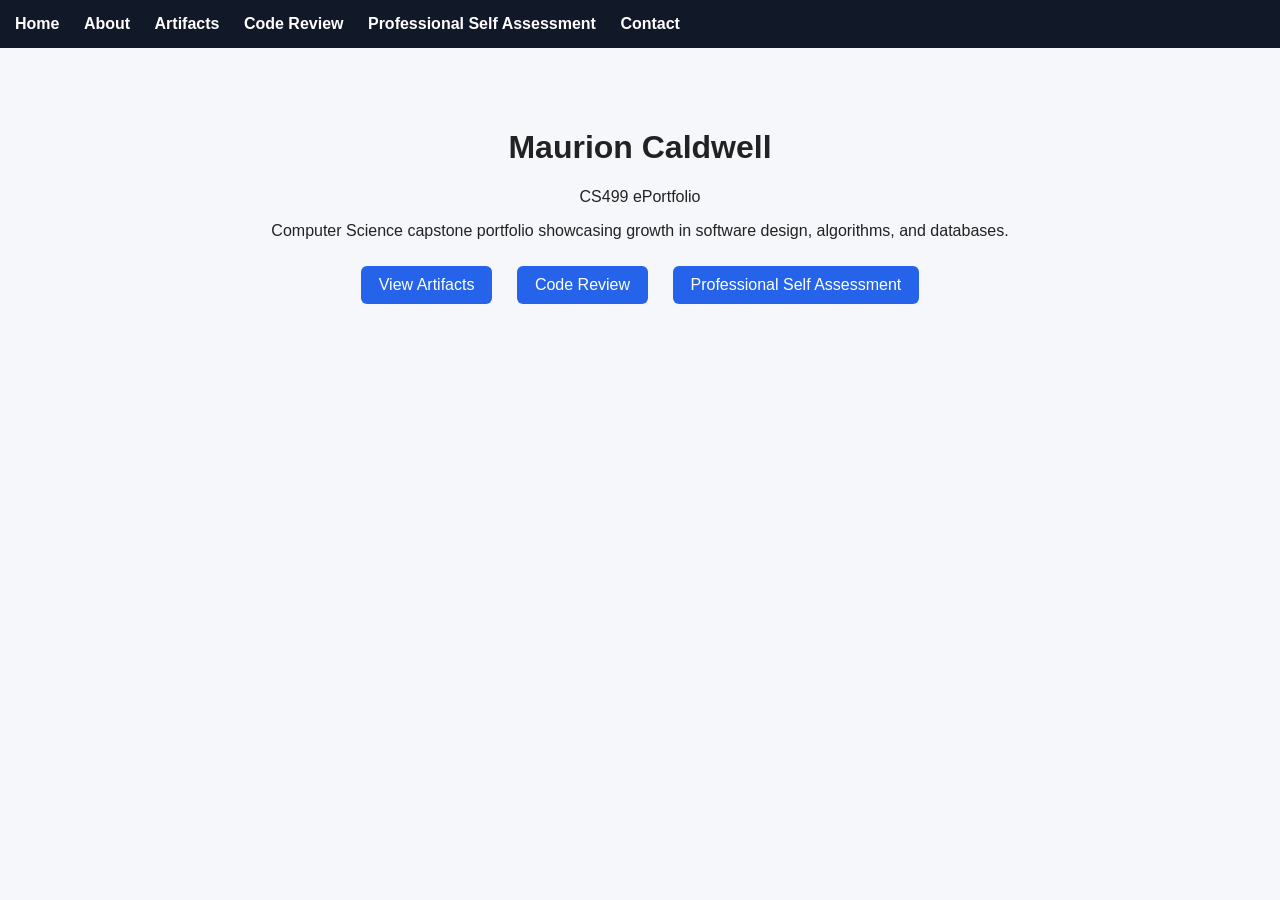
<file: index.html>
<!DOCTYPE html>
<html lang="en">
<head>
  <meta charset="UTF-8" />
  <meta name="viewport" content="width=device-width, initial-scale=1.0" />
  <title>CS499 ePortfolio</title>
  <link rel="stylesheet" href="assets/css/style.css" />
</head>
<body>
  <nav>
    <a href="index.html">Home</a>
    <a href="about.html">About</a>
    <a href="artifacts.html">Artifacts</a>
    <a href="code-review.html">Code Review</a>
    <a href="self-assessment.html" class="btn">Professional Self Assessment</a>
    <a href="contact.html">Contact</a>
  </nav>

  <header class="hero">
    <h1>Maurion Caldwell</h1>
    <p>CS499 ePortfolio</p>
    <p>Computer Science capstone portfolio showcasing growth in software design, algorithms, and databases.</p>
    <div class="buttons">
      <a href="artifacts.html">View Artifacts</a>
      <a href="code-review.html">Code Review</a>
      <a href="self-assessment.html" class="btn">Professional Self Assessment</a>
    </div>
  </header>
</body>
</html>
</file>
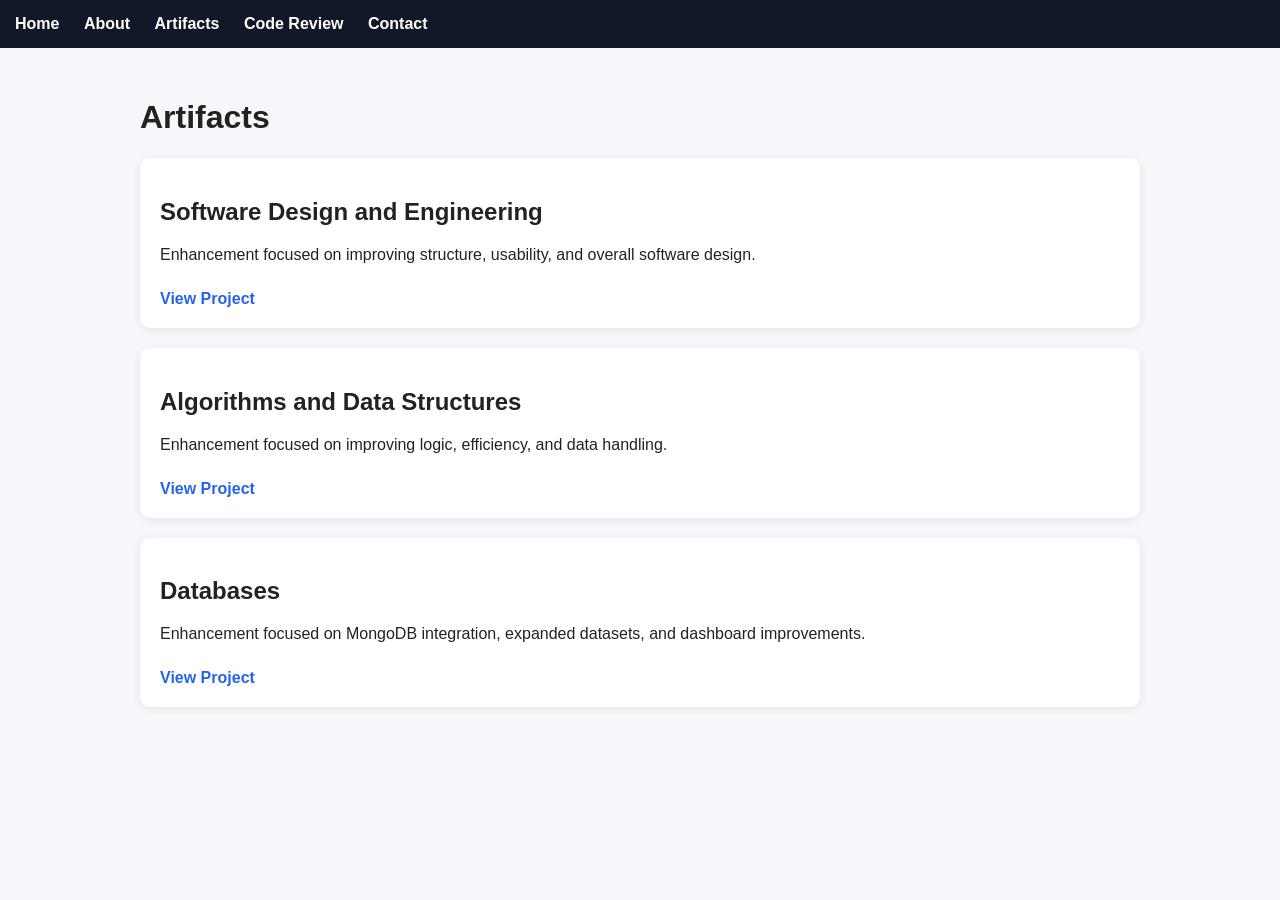
<file: artifacts.html>
<!DOCTYPE html>
<html lang="en">
<head>
  <meta charset="UTF-8" />
  <meta name="viewport" content="width=device-width, initial-scale=1.0" />
  <title>Artifacts</title>
  <link rel="stylesheet" href="assets/css/style.css" />
</head>
<body>
  <nav>
    <a href="index.html">Home</a>
    <a href="about.html">About</a>
    <a href="artifacts.html">Artifacts</a>
    <a href="code-review.html">Code Review</a>
    <a href="contact.html">Contact</a>
  </nav>

  <main>
    <h1>Artifacts</h1>

    <section class="card">
      <h2>Software Design and Engineering</h2>
      <p>Enhancement focused on improving structure, usability, and overall software design.</p>
      <a href="projects/software-engineering.html">View Project</a>
    </section>

    <section class="card">
      <h2>Algorithms and Data Structures</h2>
      <p>Enhancement focused on improving logic, efficiency, and data handling.</p>
      <a href="projects/algorithms-data-structures.html">View Project</a>
    </section>

    <section class="card">
      <h2>Databases</h2>
      <p>Enhancement focused on MongoDB integration, expanded datasets, and dashboard improvements.</p>
      <a href="projects/databases.html">View Project</a>
    </section>
  </main>
</body>
</html>
</file>
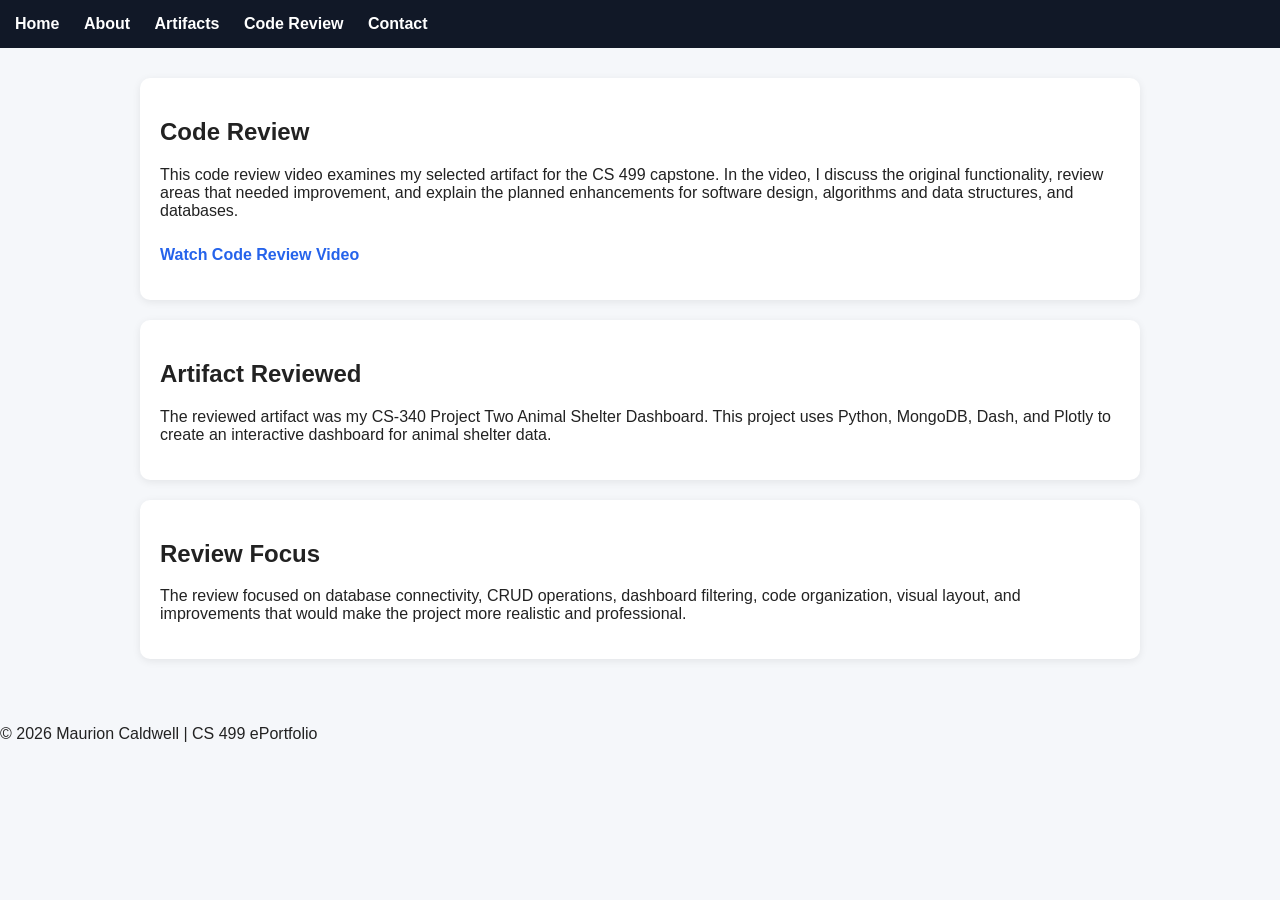
<file: code-review.html>
<!DOCTYPE html>
<html lang="en">
<head>
  <meta charset="UTF-8">
  <meta name="viewport" content="width=device-width, initial-scale=1.0">
  <title>Code Review | CS499 ePortfolio</title>
  <link rel="stylesheet" href="assets/css/style.css">
</head>
<body>

<nav>
  <a href="index.html">Home</a>
  <a href="about.html">About</a>
  <a href="artifacts.html">Artifacts</a>
  <a href="code-review.html">Code Review</a>
  <a href="contact.html">Contact</a>
</nav>

<main>
  <section class="card">
    <h1>Code Review</h1>
    <p>
      This code review video examines my selected artifact for the CS 499 capstone. In the video,
      I discuss the original functionality, review areas that needed improvement, and explain the
      planned enhancements for software design, algorithms and data structures, and databases.
    </p>

    <p>
      <a href="https://youtu.be/2JIli6-vEIs" target="_blank">Watch Code Review Video</a>
    </p>
  </section>

  <section class="card">
    <h2>Artifact Reviewed</h2>
    <p>
      The reviewed artifact was my CS-340 Project Two Animal Shelter Dashboard. This project uses
      Python, MongoDB, Dash, and Plotly to create an interactive dashboard for animal shelter data.
    </p>
  </section>

  <section class="card">
    <h2>Review Focus</h2>
    <p>
      The review focused on database connectivity, CRUD operations, dashboard filtering,
      code organization, visual layout, and improvements that would make the project more
      realistic and professional.
    </p>
  </section>
</main>

<footer>
  <p>© 2026 Maurion Caldwell | CS 499 ePortfolio</p>
</footer>

</body>
</html>
</file>
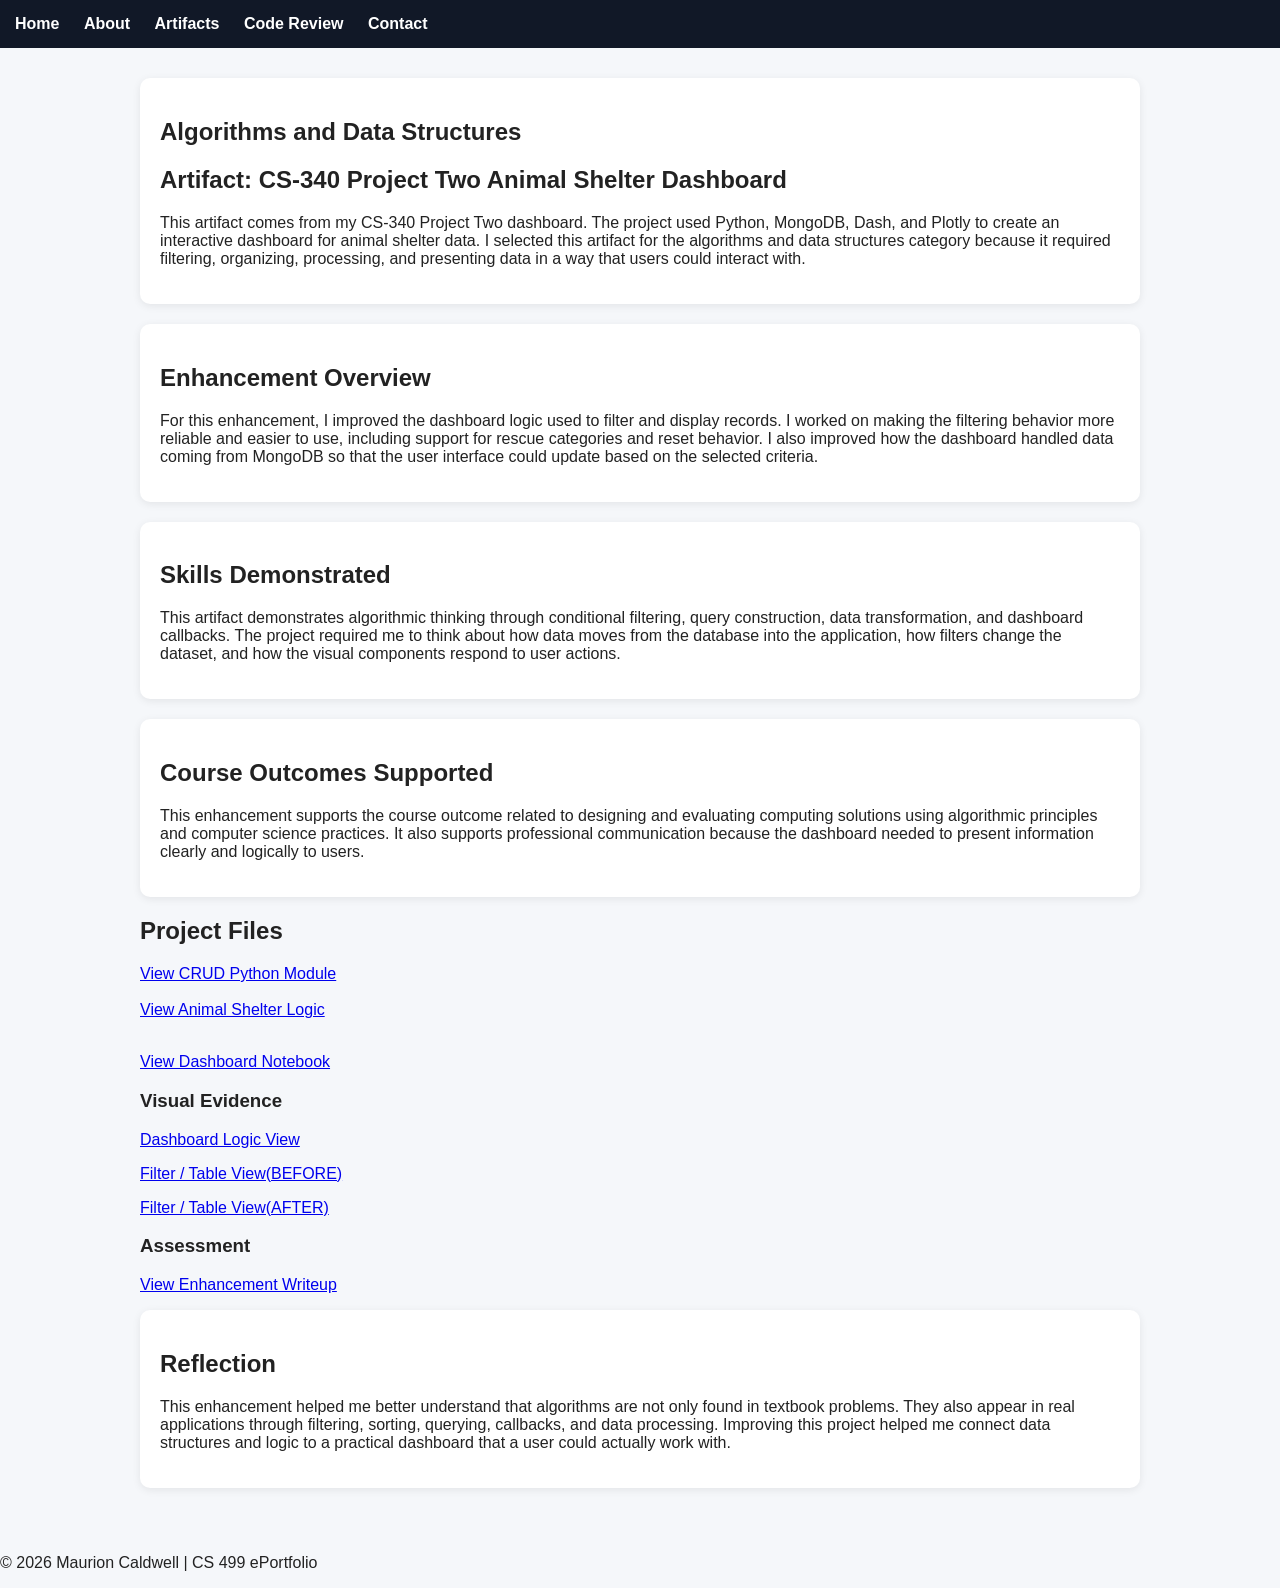
<file: projects/algorithms-data-structures.html>
<!DOCTYPE html>
<html lang="en">
<head>
  <meta charset="UTF-8" />
  <meta name="viewport" content="width=device-width, initial-scale=1.0" />
  <title>Algorithms and Data Structures | CS499 ePortfolio</title>
  <link rel="stylesheet" href="../assets/css/style.css" />
</head>
<body>

<nav>
  <a href="../index.html">Home</a>
  <a href="../about.html">About</a>
  <a href="../artifacts.html">Artifacts</a>
  <a href="../code-review.html">Code Review</a>
  <a href="../contact.html">Contact</a>
</nav>

<main>
  <section class="card">
    <h1>Algorithms and Data Structures</h1>
    <h2>Artifact: CS-340 Project Two Animal Shelter Dashboard</h2>
    <p>
      This artifact comes from my CS-340 Project Two dashboard. The project used Python, MongoDB, Dash, and Plotly
      to create an interactive dashboard for animal shelter data. I selected this artifact for the algorithms and
      data structures category because it required filtering, organizing, processing, and presenting data in a way
      that users could interact with.
    </p>
  </section>

  <section class="card">
    <h2>Enhancement Overview</h2>
    <p>
      For this enhancement, I improved the dashboard logic used to filter and display records. I worked on making
      the filtering behavior more reliable and easier to use, including support for rescue categories and reset
      behavior. I also improved how the dashboard handled data coming from MongoDB so that the user interface could
      update based on the selected criteria.
    </p>
  </section>

  <section class="card">
    <h2>Skills Demonstrated</h2>
    <p>
      This artifact demonstrates algorithmic thinking through conditional filtering, query construction, data
      transformation, and dashboard callbacks. The project required me to think about how data moves from the database
      into the application, how filters change the dataset, and how the visual components respond to user actions.
    </p>
  </section>

  <section class="card">
    <h2>Course Outcomes Supported</h2>
    <p>
      This enhancement supports the course outcome related to designing and evaluating computing solutions using
      algorithmic principles and computer science practices. It also supports professional communication because the
      dashboard needed to present information clearly and logically to users.
    </p>
  </section>
 
  <section>
    <h2>Project Files</h2>

    <a href="../files/originals/CRUD_Python_Module.py" target="_blank">
    View CRUD Python Module
    </a><br><br>

    <a href="../files/originals/animal_shelter.py" target="_blank">
    View Animal Shelter Logic
    </a><br><br>

    <p><a href="../files/originals/ProjectTwoDashboard(updated).ipynb" target="_blank">
    View Dashboard Notebook
    </a></p>
  </section>

  <section>
    <h3>Visual Evidence</h3>

    <p><a href="../assets/images/dashboard-before-3.png" target="_blank">Dashboard Logic View</a></p>
    <p><a href="../assets/images/dashboard-before-4.png" target="_blank">Filter / Table View(BEFORE)</a></p>
    <p><a href="../assets/images/chart-after-main.png" target="_blank">Filter / Table View(AFTER)</a></p>
  </section>

  <section>
    <h3>Assessment</h3>

    <p><a href="../files/originals/Algorithms and Data Structures Enhancement Narrative.docx" target="_blank">
    View Enhancement Writeup
    </a></p>
  </section>

  <section class="card">
    <h2>Reflection</h2>
    <p>
      This enhancement helped me better understand that algorithms are not only found in textbook problems. They also
      appear in real applications through filtering, sorting, querying, callbacks, and data processing. Improving this
      project helped me connect data structures and logic to a practical dashboard that a user could actually work with.
    </p>
  </section>
</main>

<footer>
  <p>© 2026 Maurion Caldwell | CS 499 ePortfolio</p>
</footer>

</body>
</html>
</file>
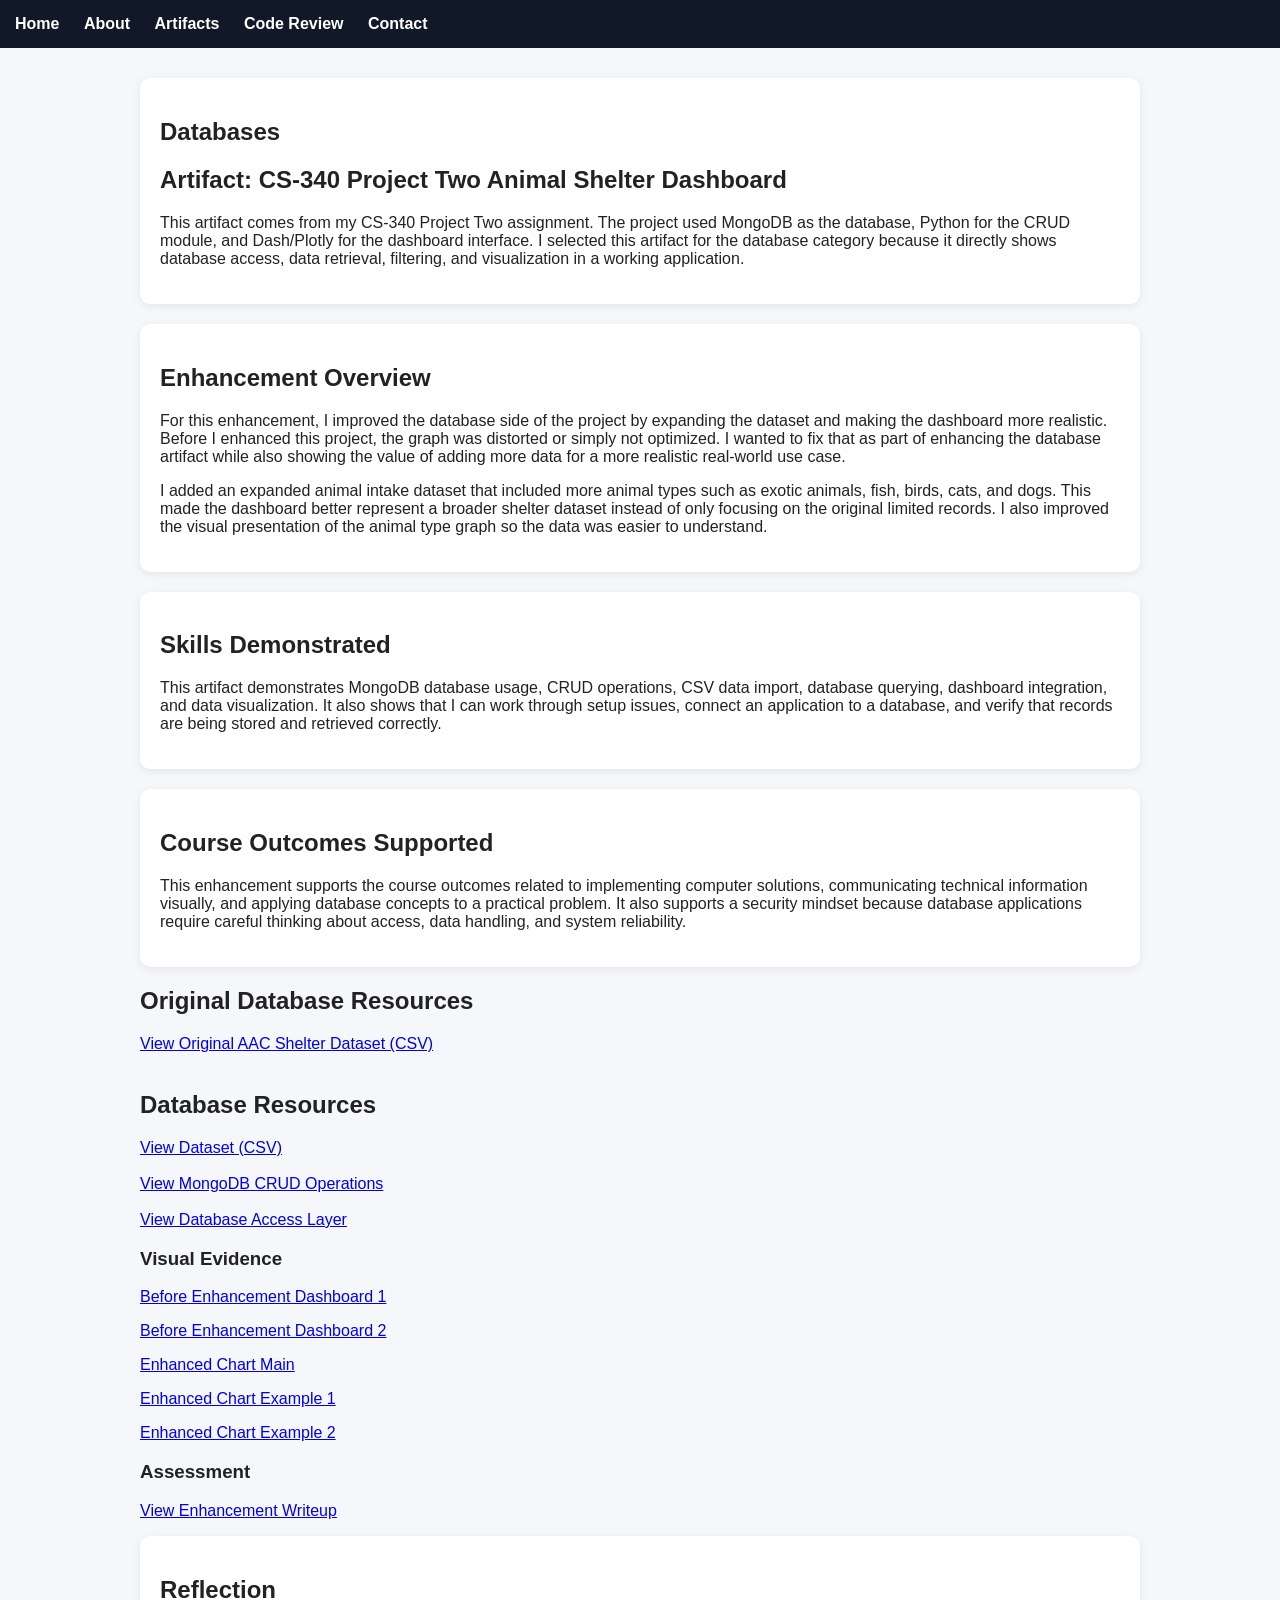
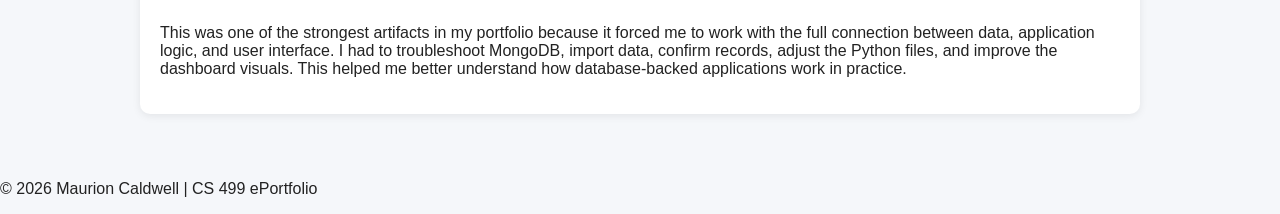
<file: projects/databases.html>
<!DOCTYPE html>
<html lang="en">
<head>
  <meta charset="UTF-8" />
  <meta name="viewport" content="width=device-width, initial-scale=1.0" />
  <title>Databases | CS499 ePortfolio</title>
  <link rel="stylesheet" href="../assets/css/style.css" />
</head>
<body>

<nav>
  <a href="../index.html">Home</a>
  <a href="../about.html">About</a>
  <a href="../artifacts.html">Artifacts</a>
  <a href="../code-review.html">Code Review</a>
  <a href="../contact.html">Contact</a>
</nav>

<main>
  <section class="card">
    <h1>Databases</h1>
    <h2>Artifact: CS-340 Project Two Animal Shelter Dashboard</h2>
    <p>
      This artifact comes from my CS-340 Project Two assignment. The project used MongoDB as the database, Python for
      the CRUD module, and Dash/Plotly for the dashboard interface. I selected this artifact for the database category
      because it directly shows database access, data retrieval, filtering, and visualization in a working application.
    </p>
  </section>

  <section class="card">
    <h2>Enhancement Overview</h2>
    <p>
      For this enhancement, I improved the database side of the project by expanding the dataset and making the
      dashboard more realistic. Before I enhanced this project, the graph was distorted or simply not optimized. I
      wanted to fix that as part of enhancing the database artifact while also showing the value of adding more data
      for a more realistic real-world use case.
    </p>
    <p>
      I added an expanded animal intake dataset that included more animal types such as exotic animals, fish, birds,
      cats, and dogs. This made the dashboard better represent a broader shelter dataset instead of only focusing on
      the original limited records. I also improved the visual presentation of the animal type graph so the data was
      easier to understand.
    </p>
  </section>

  <section class="card">
    <h2>Skills Demonstrated</h2>
    <p>
      This artifact demonstrates MongoDB database usage, CRUD operations, CSV data import, database querying, dashboard
      integration, and data visualization. It also shows that I can work through setup issues, connect an application
      to a database, and verify that records are being stored and retrieved correctly.
    </p>
  </section>

  <section class="card">
    <h2>Course Outcomes Supported</h2>
    <p>
      This enhancement supports the course outcomes related to implementing computer solutions, communicating
      technical information visually, and applying database concepts to a practical problem. It also supports a
      security mindset because database applications require careful thinking about access, data handling, and system
      reliability.
    </p>
  </section>

  <section>
    <h2>Original Database Resources</h2>
    <a href="../files/originals/aac_shelter_outcomes.csv" target="_blank">
    View Original AAC Shelter Dataset (CSV)
    </a><br><br>	

    <h2>Database Resources</h2>

    <a href="../files/originals/expanded_animal_intakes.csv" target="_blank">
    View Dataset (CSV)
    </a><br><br>

    <a href="../files/originals/CRUD_Python_Module.py" target="_blank">
    View MongoDB CRUD Operations
    </a><br><br>

    <a href="../files/originals/animal_shelter.py" target="_blank">
    View Database Access Layer
    </a>

    <h3>Visual Evidence</h3>

    <p><a href="../assets/images/dashboard-before-1.png" target="_blank">Before Enhancement Dashboard 1</a></p>
    <p><a href="../assets/images/dashboard-before-2.png" target="_blank">Before Enhancement Dashboard 2</a></p>
    <p><a href="../assets/images/chart-after-main.png" target="_blank">Enhanced Chart Main</a></p>
    <p><a href="../assets/images/chart-after-1.png" target="_blank">Enhanced Chart Example 1</a></p>
    <p><a href="../assets/images/chart-after-2.png" target="_blank">Enhanced Chart Example 2</a></p>
  </section>
  
  <section>
    <h3>Assessment</h3>
    
    <p><a href="../files/originals/5-2 Milestone Four_ Enhancement Three_ Databases.docx" target="_blank">
    View Enhancement Writeup
    </p></a>
  </section>  

  <section class="card">
    <h2>Reflection</h2>
    <p>
      This was one of the strongest artifacts in my portfolio because it forced me to work with the full connection
      between data, application logic, and user interface. I had to troubleshoot MongoDB, import data, confirm records,
      adjust the Python files, and improve the dashboard visuals. This helped me better understand how database-backed
      applications work in practice.
    </p>
  </section>
</main>

<footer>
  <p>© 2026 Maurion Caldwell | CS 499 ePortfolio</p>
</footer>

</body>
</html>
</file>
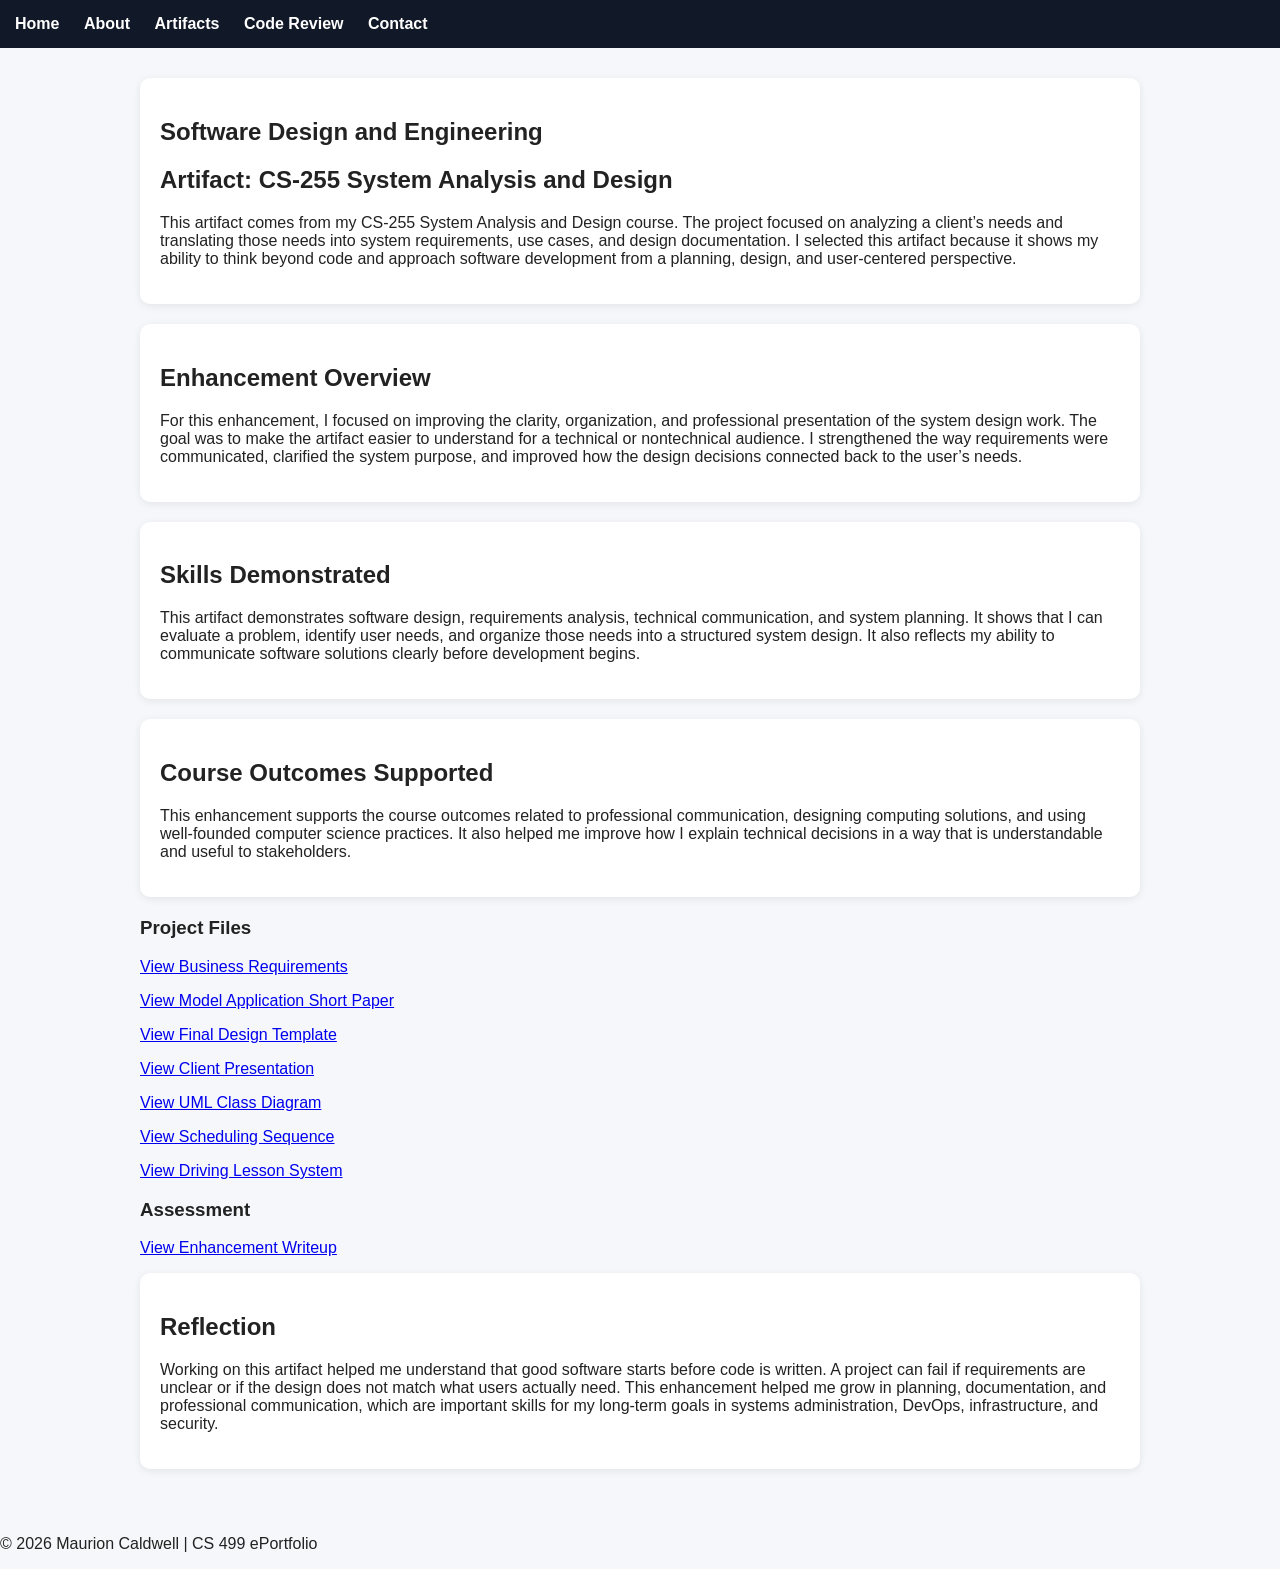
<file: projects/software-engineering.html>
<!DOCTYPE html>
<html lang="en">
<head>
  <meta charset="UTF-8" />
  <meta name="viewport" content="width=device-width, initial-scale=1.0" />
  <title>Software Design and Engineering | CS499 ePortfolio</title>
  <link rel="stylesheet" href="../assets/css/style.css" />
</head>
<body>

<nav>
  <a href="../index.html">Home</a>
  <a href="../about.html">About</a>
  <a href="../artifacts.html">Artifacts</a>
  <a href="../code-review.html">Code Review</a>
  <a href="../contact.html">Contact</a>
</nav>

<main>
  <section class="card">
    <h1>Software Design and Engineering</h1>
    <h2>Artifact: CS-255 System Analysis and Design</h2>
    <p>
      This artifact comes from my CS-255 System Analysis and Design course. The project focused on analyzing
      a client’s needs and translating those needs into system requirements, use cases, and design documentation.
      I selected this artifact because it shows my ability to think beyond code and approach software development
      from a planning, design, and user-centered perspective.
    </p>
  </section>

  <section class="card">
    <h2>Enhancement Overview</h2>
    <p>
      For this enhancement, I focused on improving the clarity, organization, and professional presentation of the
      system design work. The goal was to make the artifact easier to understand for a technical or nontechnical
      audience. I strengthened the way requirements were communicated, clarified the system purpose, and improved
      how the design decisions connected back to the user’s needs.
    </p>
  </section>

  <section class="card">
    <h2>Skills Demonstrated</h2>
    <p>
      This artifact demonstrates software design, requirements analysis, technical communication, and system planning.
      It shows that I can evaluate a problem, identify user needs, and organize those needs into a structured system
      design. It also reflects my ability to communicate software solutions clearly before development begins.
    </p>
  </section>

  <section class="card">
    <h2>Course Outcomes Supported</h2>
    <p>
      This enhancement supports the course outcomes related to professional communication, designing computing
      solutions, and using well-founded computer science practices. It also helped me improve how I explain technical
      decisions in a way that is understandable and useful to stakeholders.
    </p>
  </section>

  <section>
    <h3>Project Files</h3>

    <p><a href="../files/originals/CS 255 Business Requirements Document Template (7) (1) (3).docx" target="_blank">
    View Business Requirements
    </a></p>

    <p><a href="../files/originals/CS 255 Model Application Short Paper Template ProjectOne (1).docx" target="_blank">
    View Model Application Short Paper
    </a></p>

    <p><a href="../files/originals/ProjectTwo Template (2).docx" target="_blank">
    View Final Design Template
    </a></p>

    <p><a href="../files/originals/CS 255 Client Presentation Template.pptx" target="_blank">
    View Client Presentation
    </a></p>

    <p><a href="../files/originals/UML Class Diagram (enhanced).pdf" target="_blank">
    View UML Class Diagram
    </a></p>

    <p><a href="../files/originals/Scheduling Sequence (enhanced).pdf" target="_blank">
    View Scheduling Sequence
    </a></p>

    <p><a href="../files/originals/Driving lesson System (enhanced).pdf" target="_blank">
    View Driving Lesson System
    </a></p>

  </section>

  <section>
    <h3>Assessment</h3>

    <p><a href="../files/originals/Software Design and Engineering Enhancement Narrative.docx" target="_blank">
    View Enhancement Writeup
    </a></p>
  </section>
    
  <section class="card">
    <h2>Reflection</h2>
    <p>
      Working on this artifact helped me understand that good software starts before code is written. A project can
      fail if requirements are unclear or if the design does not match what users actually need. This enhancement
      helped me grow in planning, documentation, and professional communication, which are important skills for my
      long-term goals in systems administration, DevOps, infrastructure, and security.
    </p>
  </section>
</main>

<footer>
  <p>© 2026 Maurion Caldwell | CS 499 ePortfolio</p>
</footer>

</body>
</html>
</file>
<file: assets/css/style.css>
body {
  font-family: Arial, sans-serif;
  margin: 0;
  background: #f5f7fa;
  color: #222;
}

nav {
  background: #111827;
  padding: 15px;
}

nav a {
  color: white;
  text-decoration: none;
  margin-right: 20px;
  font-weight: bold;
}

.hero {
  padding: 60px 20px;
  text-align: center;
}

.buttons a {
  display: inline-block;
  margin: 10px;
  padding: 10px 18px;
  background: #2563eb;
  color: white;
  text-decoration: none;
  border-radius: 6px;
}

main {
  max-width: 1000px;
  margin: auto;
  padding: 30px 20px;
}

.card {
  background: white;
  padding: 20px;
  margin-bottom: 20px;
  border-radius: 10px;
  box-shadow: 0 2px 8px rgba(0,0,0,0.08);
}

.card a {
  display: inline-block;
  margin-top: 10px;
  color: #2563eb;
  font-weight: bold;
  text-decoration: none;
}
</file>
